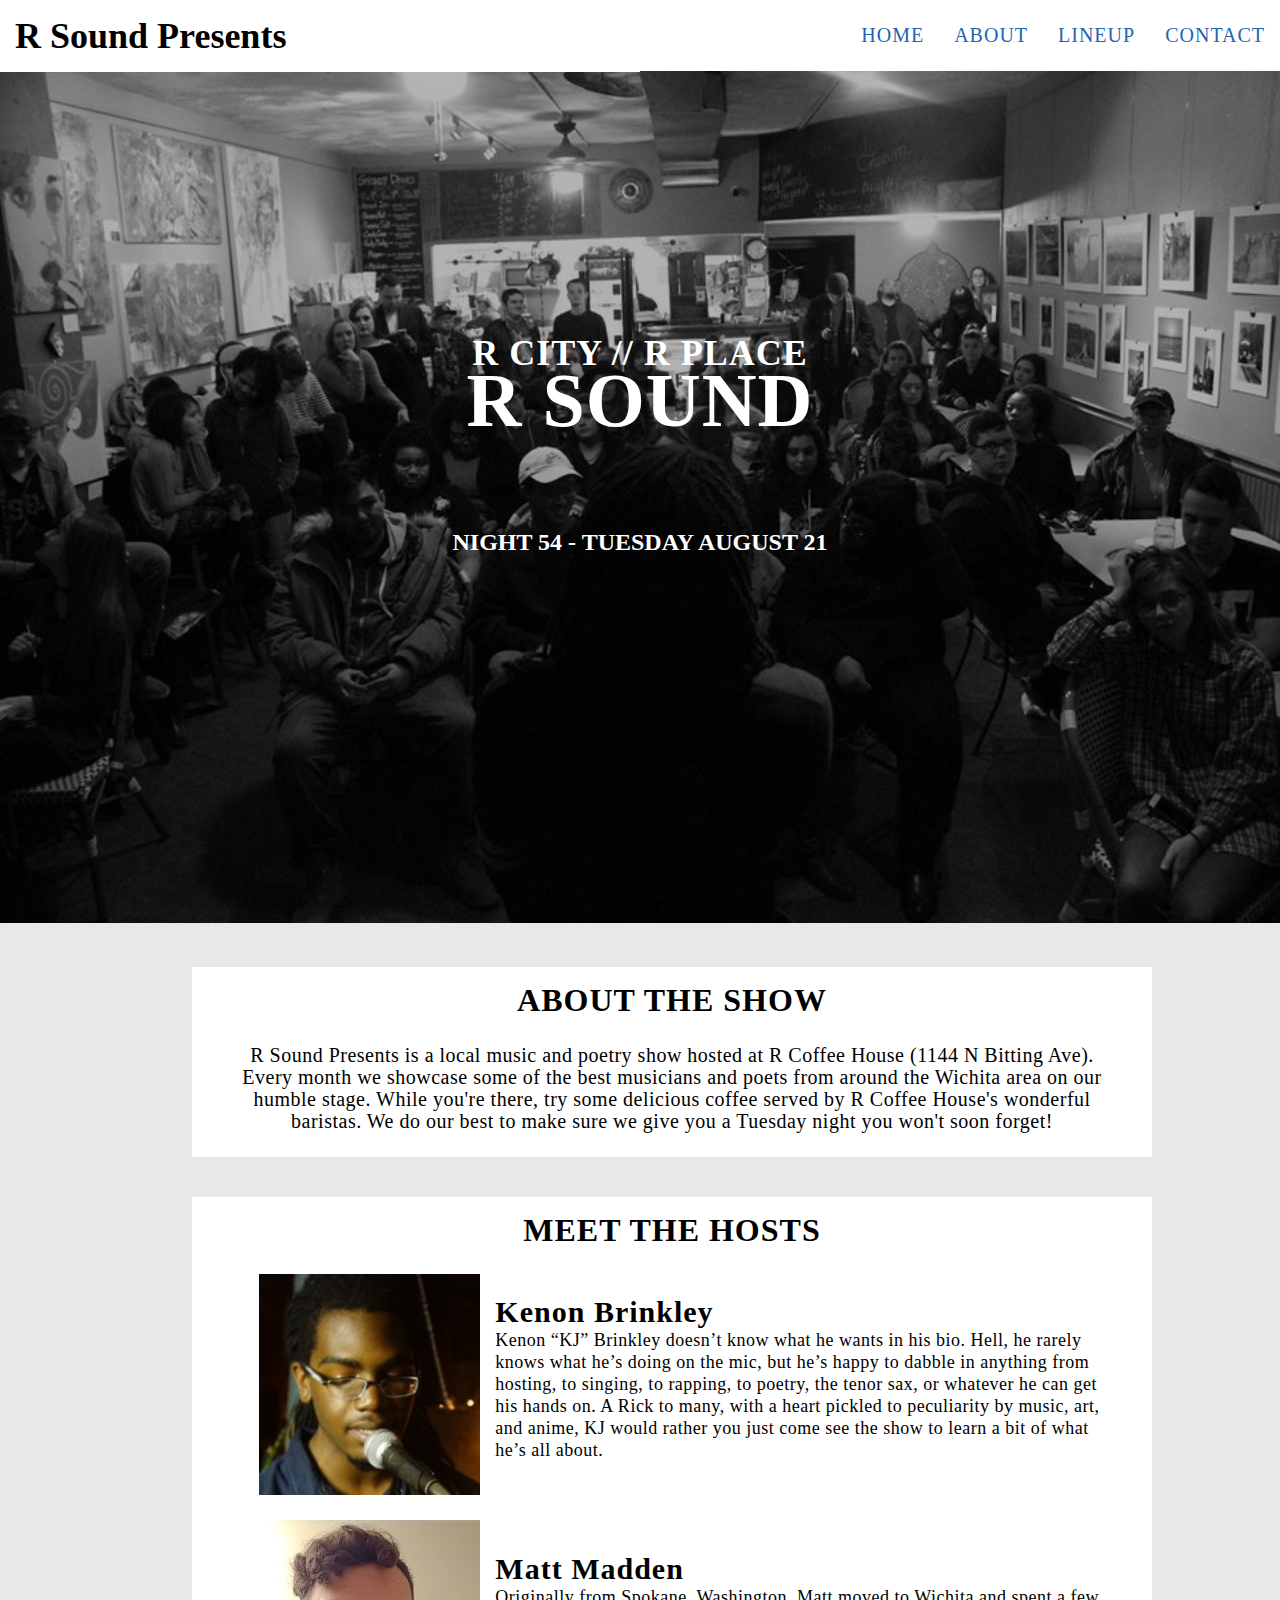
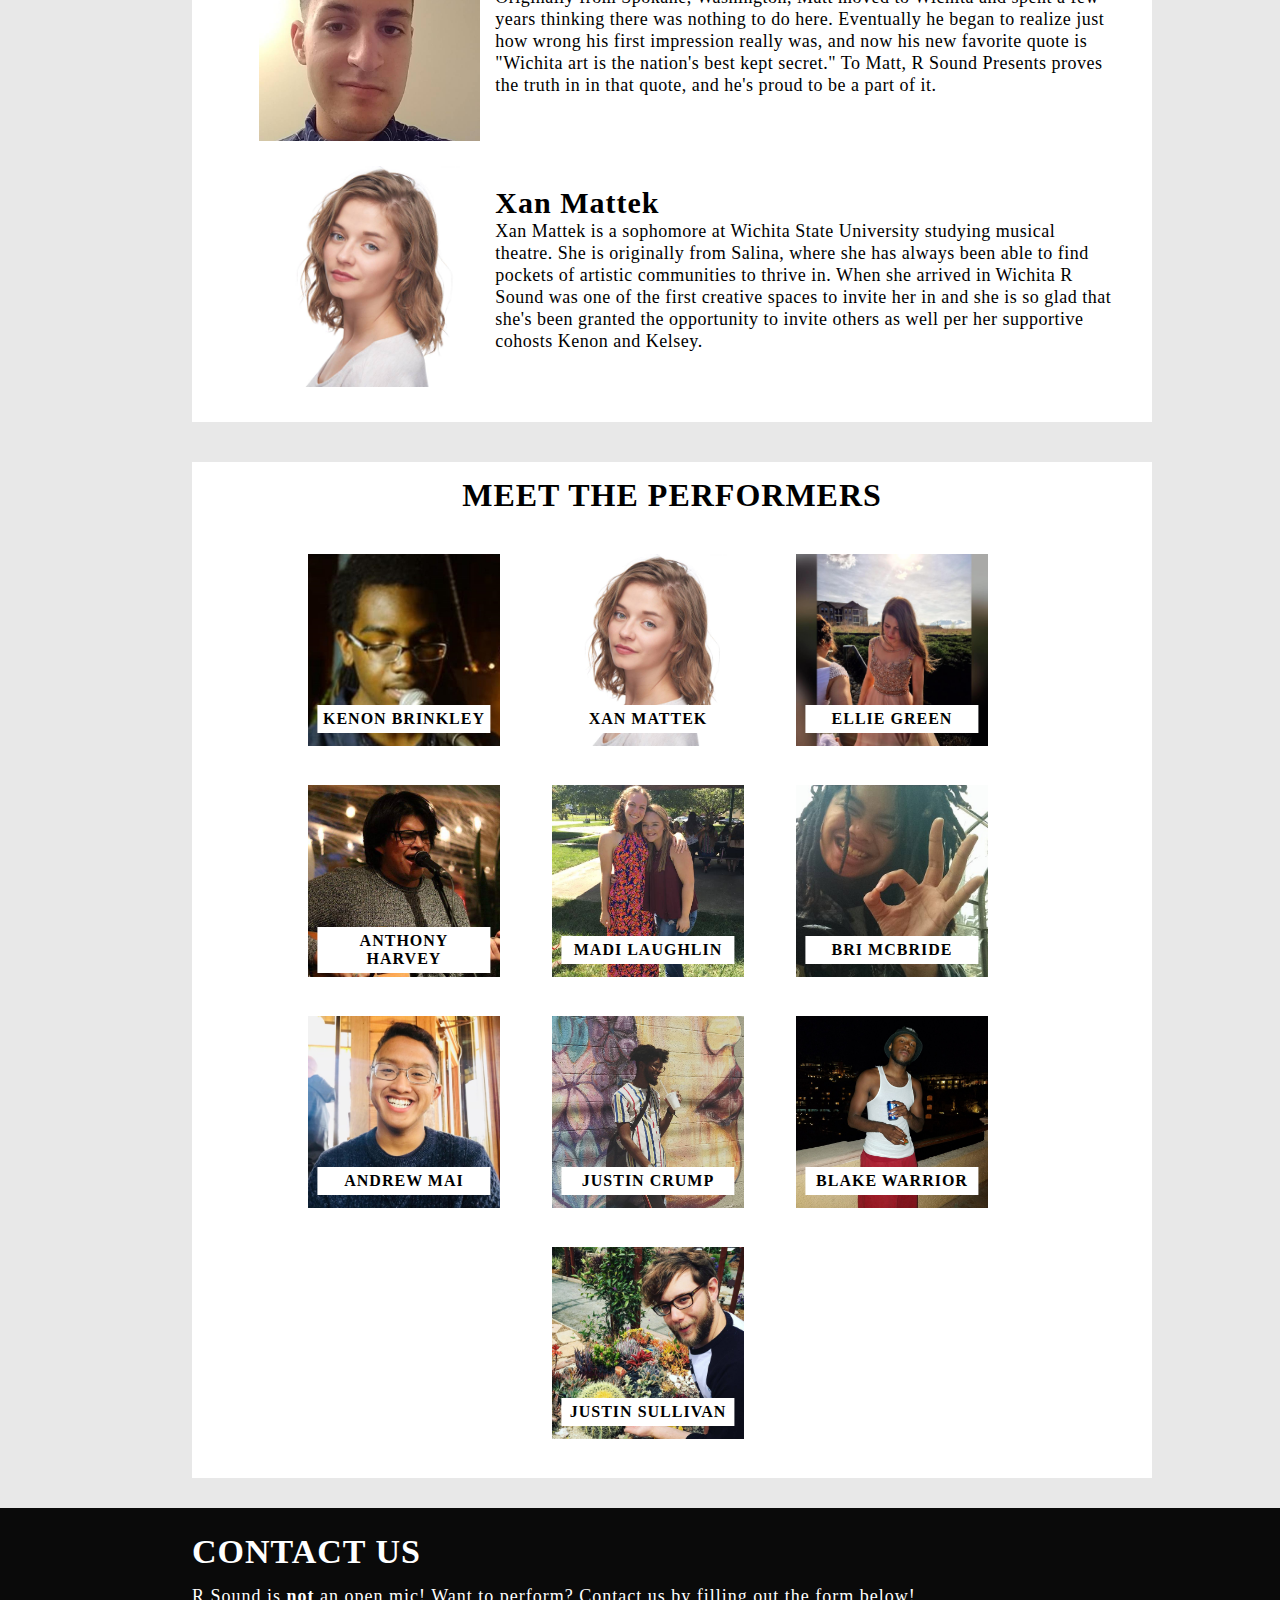
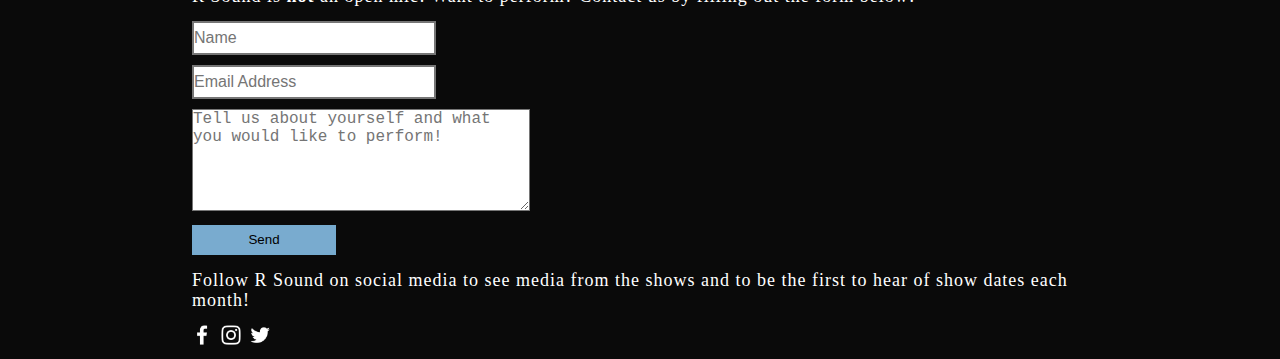
<file: index.html>
<!DOCTYPE html>
<!-- Version 52.1 -->

<html>
    <head>
        <meta charset="UTF-8">
        <title>R Sound Presents</title>
        <link rel="stylesheet" href="css/index.css">
        <script src="js/smooth-scroll.js"></script>
        <script>
            var smoothScroll = new SmoothScroll('a[href*="#"]');
        </script>
        <script src="js/index.js"></script>
    </head>

    <body>
    <div id="body-wrapper">
        <div id="scroll-follow-container">
            <div id="site-header-container">
                <h1 id="site-header">R Sound Presents</h1>
            </div>
            <div id="site-nav-container">
                <ul id="navigation">
                    <a href="#" class="nav-link"><p class="nav-button">HOME</h2></a>
                    <a href="#about" class="nav-link"><p class="nav-button">ABOUT</h2></a>
                    <a href="#performers" class="nav-link"><p class="nav-button">LINEUP</h2></a>
                    <a href="#contact" class="nav-link"><p class="nav-button">CONTACT</h2></a>
                </ul>
            </div>
        </div>
        <!-- TODO make navbar shrink on scrolldown -->
        <div id="landing-image-container">
            <img src="res/landing.jpg" id="landing-image"></img>
            <h1 id="image-header" class="landing-text"><span id="header-preface">R CITY // R PLACE</span><br/>R SOUND</h1>
            <h2 id="image-subheading" class="landing-text">NIGHT 54 - TUESDAY AUGUST 21</h2>
        </div>

        <div id="about-container">
            <a class="anchor" id="about"></a>
            <h1 class="section-title">ABOUT THE SHOW</h1>
            <p id="about-desc">R Sound Presents is a local music and poetry show hosted at
                R Coffee House (1144 N Bitting Ave). Every month we showcase some of the best musicians and poets from around
                the Wichita area on our humble stage. While you're there, try some delicious coffee served by R Coffee House's
                wonderful baristas. We do our best to make sure we give you a Tuesday night you won't soon forget!</p>
        </div>

        <div id="hosts-container">
            <h1 class="section-title">MEET THE HOSTS</h1>
            <div class="host-container">
                <img src="res/kenon.jpg" class="host-img">
                <div class="host-textholder">
                    <h1 class="host-header">Kenon Brinkley</h1>
                    <p class="host-desc">Kenon “KJ” Brinkley doesn’t know what he wants in his bio. Hell, he rarely knows what he’s
                        doing on the mic, but he’s happy to dabble in anything from hosting, to singing, to rapping, to poetry, the
                        tenor sax, or whatever he can get his hands on. A Rick to many, with a heart pickled to peculiarity by music,
                        art, and anime, KJ would rather you just come see the show to learn a bit of what he’s all about.</p>
                </div>
            </div>
            <div class="host-container">
                <img src="res/matt.jpg" class="host-img">
                <div class="host-textholder">
                    <h1 class="host-header">Matt Madden</h1>
                    <p class="host-desc">Originally from Spokane, Washington, Matt moved to Wichita and spent a few years thinking there was
                        nothing to do here. Eventually he began to realize just how wrong his first impression really was, and now his new
                        favorite quote is "Wichita art is the nation's best kept secret." To Matt, R Sound Presents proves the truth in
                        in that quote, and he's proud to be a part of it. </p>
                </div>
            </div>
            <div class="host-container">
                <img src="res/xan.jpg" class="host-img">
                <div class="host-textholder">
                    <h1 class="host-header">Xan Mattek</h1>
                    <p class="host-desc">Xan Mattek is a sophomore at Wichita State University studying musical theatre. She is originally
                        from Salina, where she has always been able to find pockets of artistic communities to
                        thrive in. When she arrived in Wichita R Sound was one of the first creative spaces to invite her in and she is so
                        glad that she's been granted the opportunity to invite others as well per her supportive cohosts Kenon and Kelsey.</p>
                    </div>
                </div>
        </div>

        <div id="performers-container">
            <a class="anchor" id="performers"></a>
            <h1 class="section-title">MEET THE PERFORMERS</h1>
            <div class="perf-container">
                <img src="res/kenon.jpg" class="perf-img">
                <div class="hovered-stuff">
                    <img src="overlay.png" class="perf-overlay">
                    <div class="perf-social-container">
                        <a href="https://www.facebook.com/kenon.brinkley"><img class="social-icon" src="res/sm/facebook.png"></a>
                        <a href="https://twitter.com/kj_brinkley?lang=en"><img class="social-icon" src="res/sm/twitter.png"></a>
                    </div>
                </div>
                <h1 class="perf-title">KENON BRINKLEY</h1>
            </div>
            <div class="perf-container">
                <img src="res/xan.jpg" class="perf-img">
                <div class="hovered-stuff">
                    <img src="overlay.png" class="perf-overlay">
                    <div class="perf-social-container">
                        <a href="https://www.facebook.com/xandramattek12"><img class="social-icon" src="res/sm/facebook.png"></a>
                        <a href="https://www.instagram.com/xandramattek/"><img class="social-icon" src="res/sm/instagram.png"></a>
                        <a href="https://twitter.com/xanmattek?lang=en"><img class="social-icon" src="res/sm/twitter.png"></a>
                    </div>
                </div>
                <h1 class="perf-title">XAN MATTEK</h1>
            </div>
            <div class="perf-container">
                <img src="res/elliegreen.jpg" class="perf-img">
                <div class="hovered-stuff">
                    <img src="overlay.png" class="perf-overlay">
                    <div class="perf-social-container">
                        <a href="https://www.facebook.com/ellie.green.547"><img class="social-icon" src="res/sm/facebook.png"></a>
                        <a href="https://www.instagram.com/elliegreenmusic/"><img class="social-icon" src="res/sm/instagram.png"></a>
                    </div>
                </div>
                <h1 class="perf-title">ELLIE GREEN</h1>
            </div>
            <div class="perf-container">
                <img src="res/anthony.jpg" class="perf-img">
                <div class="hovered-stuff">
                    <img src="overlay.png" class="perf-overlay">
                    <div class="perf-social-container">
                        <a href="https://www.facebook.com/anthony.harvey.9883"><img class="social-icon" src="res/sm/facebook.png"></a>
                    </div>
                </div>
                <h1 class="perf-title">ANTHONY HARVEY</h1>
            </div>
            <div class="perf-container">
                <img src="res/madi.jpg" class="perf-img">
                <div class="hovered-stuff">
                    <img src="overlay.png" class="perf-overlay">
                    <div class="perf-social-container">
                        <a href="https://www.facebook.com/madi.l.laughlin"><img class="social-icon" src="res/sm/facebook.png"></a>
                        <a href="https://twitter.com/madilivestrong?lang=en"><img class="social-icon" src="res/sm/twitter.png"></a>
                    </div>
                </div>
                <h1 class="perf-title">MADI LAUGHLIN</h1>
            </div>
            <div class="perf-container">
                <img src="res/bri.jpg" class="perf-img">
                <div class="hovered-stuff">
                    <img src="overlay.png" class="perf-overlay">
                    <div class="perf-social-container">
                        <a href="https://www.facebook.com/YOUVEGOUDABRIEKIDDINGME"><img class="social-icon" src="res/sm/facebook.png"></a>
                    </div>
                </div>
                <h1 class="perf-title">BRI MCBRIDE</h1>
            </div>
            <div class="perf-container">
                <img src="res/andrew.jpg" class="perf-img">
                <div class="hovered-stuff">
                    <img src="overlay.png" class="perf-overlay">
                    <div class="perf-social-container">
                        <a href="https://www.facebook.com/andrew.mai.14"><img class="social-icon" src="res/sm/facebook.png"></a>
                        <a href="https://twitter.com/maiandrewmai"><img class="social-icon" src="res/sm/twitter.png"></a>
                    </div>
                </div>
                <h1 class="perf-title">ANDREW MAI</h1>
            </div>
            <div class="perf-container">
                <img src="res/jcrump.jpg" class="perf-img">
                <div class="hovered-stuff">
                    <img src="overlay.png" class="perf-overlay">
                    <div class="perf-social-container">
                        <a href="https://www.facebook.com/Justindcrump"><img class="social-icon" src="res/sm/facebook.png"></a>
                    </div>
                </div>
                <h1 class="perf-title">JUSTIN CRUMP</h1>
            </div>
            <div class="perf-container">
                <img src="res/blake.jpg" class="perf-img">
                <div class="hovered-stuff">
                    <img src="overlay.png" class="perf-overlay">
                    <div class="perf-social-container">
                        <a href="https://www.facebook.com/blakewarrior31"><img class="social-icon" src="res/sm/facebook.png"></a>
                        <a href="https://soundcloud.com/blakewarrior/"><img class="social-icon" src="res/sm/soundcloud.png"></a>
                    </div>
                </div>
                <h1 class="perf-title">BLAKE WARRIOR</h1>
            </div>
            <div class="perf-container">
                <img src="res/sully.jpg" class="perf-img">
                <div class="hovered-stuff">
                    <img src="overlay.png" class="perf-overlay">
                    <div class="perf-social-container">
                        <a href="https://www.facebook.com/red.blaster.shindig"><img class="social-icon" src="res/sm/facebook.png"></a>
                    </div>
                </div>
                <h1 class="perf-title">JUSTIN SULLIVAN</h1>
            </div>
            <!-- <p class="about-desc" style="font-size: 24px; margin: 10px 0px;">There's still room for more performers! Want to be added to the list? Contact us using
                the form below!</p> -->
            <!-- <div class="perf-container">
                <img src="res/dibesh.jpg" class="perf-img">
                <div class="hovered-stuff">
                    <img src="overlay.png" class="perf-overlay">
                    <div class="perf-social-container">
                        <a href="https://www.facebook.com/me.dibesh"><img class="social-icon" src="res/sm/facebook.png"></a>
                        <a href="https://www.youtube.com/channel/UCAE392C3hYv6oLIkkjsaUWw"><img class="social-icon" src="res/sm/youtube.png"></a>
                        <a href="https://soundcloud.com/user-350893459"><img class="social-icon" src="res/sm/soundcloud.png"></a>
                    </div>
                </div>
                <h1 class="perf-title">ARTHUR GUNN</h1>
            </div>
            <div class="perf-container">
                <img src="res/sadie.jpg" class="perf-img">
                <div class="hovered-stuff">
                    <img src="overlay.png" class="perf-overlay">
                    <div class="perf-social-container">
                      <a href="https://www.facebook.com/sadie.scarlett.56"><img class="social-icon" src="res/sm/facebook.png"></a>
                      <a href="https://soundcloud.com/sadie-scarlett"><img class="social-icon" src="res/sm/soundcloud.png"></a>
                    </div>
                </div>
                <h1 class="perf-title">SADIE SCARLETT</h1>
            </div>
            <div class="perf-container">
                <img src="res/kenon.jpg" class="perf-img">
                <div class="hovered-stuff">
                    <img src="overlay.png" class="perf-overlay">
                    <div class="perf-social-container">
                        <a href="https://www.facebook.com/kenon.brinkley"><img class="social-icon" src="res/sm/facebook.png"></a>
                        <a href="https://twitter.com/kj_brinkley?lang=en"><img class="social-icon" src="res/sm/twitter.png"></a>
                    </div>
                </div>
                <h1 class="perf-title">KENON BRINKLEY</h1>
            </div>
            <div class="perf-container">
                <img src="res/josue.jpg" class="perf-img">
                <div class="hovered-stuff">
                    <img src="overlay.png" class="perf-overlay">
                    <div class="perf-social-container">
                        <a href="https://www.facebook.com/SweyStrada"><img class="social-icon" src="res/sm/facebook.png"></a>
                        <a href="https://soundcloud.com/josue-estrada-709443925"><img class="social-icon" src="res/sm/soundcloud.png"></a>
                        <a href="https://twitter.com/sueystrada"><img class="social-icon" src="res/sm/twitter.png"></a>
                    </div>
                </div>
                <h1 class="perf-title">JOSU&Eacute; ESTRADA</h1>
            </div>
            <div class="perf-container">
                <img src="res/lacy.jpg" class="perf-img">
                <div class="hovered-stuff">
                    <img src="overlay.png" class="perf-overlay">
                    <div class="perf-social-container">
                        <a href="https://www.facebook.com/lacystmp"><img class="social-icon" src="res/sm/facebook.png"></a>
                        <a href="https://twitter.com/stumpett"><img class="social-icon" src="res/sm/twitter.png"></a>
                    </div>
                </div>
                <h1 class="perf-title">LACY STUMP</h1>
            </div>
            <div class="perf-container">
                <img src="res/shayla.jpg" class="perf-img">
                <div class="hovered-stuff">
                    <img src="overlay.png" class="perf-overlay">
                    <div class="perf-social-container">
                        <a href="https://twitter.com/___LoveLe"><img class="social-icon" src="res/sm/twitter.png"></a>
                    </div>
                </div>
                <h1 class="perf-title">SHAYLA NGOLE</h1>
            </div>
            <div class="perf-container">
                <img src="res/davi.jpg" class="perf-img">
                <div class="hovered-stuff">
                    <img src="overlay.png" class="perf-overlay">
                    <div class="perf-social-container">
                        <a href="https://www.facebook.com/davimusicofficial/"><img class="social-icon" src="res/sm/facebook.png"></a>
                        <a href="https://www.instagram.com/davimusicofficial/"><img class="social-icon" src="res/sm/instagram.png"></a>
                        <a href="https://twitter.com/micayladavi"><img class="social-icon" src="res/sm/twitter.png"></a>
                    </div>
                </div>
                <h1 class="perf-title">DAVI</h1>
            </div>
            <div class="perf-container">
                <img src="res/marrice.jpg" class="perf-img">
                <div class="hovered-stuff">
                    <img src="overlay.png" class="perf-overlay">
                    <div class="perf-social-container">
                        <a href="https://www.facebook.com/maleescookies"><img class="social-icon" src="res/sm/facebook.png"></a>
                        <a href="https://www.instagram.com/marriceanthony/"><img class="social-icon" src="res/sm/instagram.png"></a>
                        <a href="https://twitter.com/marriceanthony"><img class="social-icon" src="res/sm/twitter.png"></a>
                        <a href="https://soundcloud.com/marriceanthony"><img class="social-icon" src="res/sm/soundcloud.png"></a>
                        <a href="http://marriceanthony.net/"><img class="social-icon" src="res/sm/link.png"></a>
                    </div>
                </div>
                <h1 class="perf-title">MARRICE ANTHONY</h1>
            </div>
            <div class="perf-container">
                <img src="res/emily.jpg" class="perf-img">
                <div class="hovered-stuff">
                    <img src="overlay.png" class="perf-overlay">
                    <div class="perf-social-container">
                        <a href="https://www.instagram.com/emily_evans98/"><img class="social-icon" src="res/sm/instagram.png"></a>
                    </div>
                </div>
                <h1 class="perf-title">EMILY EVANS</h1>
            </div>
            <div class="perf-container">
                <img src="res/xan.jpg" class="perf-img">
                <div class="hovered-stuff">
                    <img src="overlay.png" class="perf-overlay">
                    <div class="perf-social-container">
                        <a href="https://www.facebook.com/xandramattek12"><img class="social-icon" src="res/sm/facebook.png"></a>
                        <a href="https://www.instagram.com/xandramattek/"><img class="social-icon" src="res/sm/instagram.png"></a>
                        <a href="https://twitter.com/xanmattek?lang=en"><img class="social-icon" src="res/sm/twitter.png"></a>
                    </div>
                </div>
                <h1 class="perf-title">XAN MATTEK</h1>
            </div>
            <div class="perf-container">
                <img src="res/joey.jpg" class="perf-img">
                <div class="hovered-stuff">
                    <img src="overlay.png" class="perf-overlay">
                    <div class="perf-social-container">
                        <a href="https://www.instagram.com/joejoehagen/"><img class="social-icon" src="res/sm/instagram.png"></a>
                        <a href="https://soundcloud.com/dough-joe"><img class="social-icon" src="res/sm/soundcloud.png"></a>
                    </div>
                </div>
                <h1 class="perf-title">JOE HAGEN</h1>
            </div>
            <div class="perf-container">
                <img src="res/jacy.jpg" class="perf-img">
                <div class="hovered-stuff">
                    <img src="overlay.png" class="perf-overlay">
                    <div class="perf-social-container">
                        <a href="https://www.facebook.com/jacygibbsmusic"><img class="social-icon" src="res/sm/facebook.png"></a>
                        <a href="https://www.instagram.com/jacygibbs/"><img class="social-icon" src="res/sm/instagram.png"></a>
                        <a href="https://twitter.com/jacygibbs"><img class="social-icon" src="res/sm/twitter.png"></a>

                    </div>
                </div>
                <h1 class="perf-title">JACY GIBBS</h1>
            </div>
            <div class="perf-container">
                <img src="res/sage.jpg" class="perf-img">
                <div class="hovered-stuff">
                    <img src="overlay.png" class="perf-overlay">
                    <div class="perf-social-container">
                        <a href="https://www.facebook.com/sage.judd?ref=br_rs"><img class="social-icon" src="res/sm/facebook.png"></a>
                        <a href="https://soundcloud.com/sage_judd"><img class="social-icon" src="res/sm/soundcloud.png"></a>
                    </div>
                </div>
                <h1 class="perf-title">SAGE JUDD</h1>
            </div> -->
        </div>

        <div id="contact-container">
            <a class="anchor" id="contact"></a>
            <h1 class="section-title contact-header">CONTACT US</h1>
            <p class="contact-desc">R Sound is <b>not</b> an open mic! Want to perform? Contact us by filling out the form below!</p>
            <form id="contact-form" method="POST" action="https://formspree.io/rsoundpresents@gmail.com">
                <input class="inputfield" id="namebox" name="name" placeholder="Name" type="text">
                <input class="inputfield" id="emailbox" name="email" placeholder="Email Address" type="email">
                <textarea id="messagebox" name="message" placeholder="Tell us about yourself and what you would like to perform!"></textarea>
                <button type="submit">Send</button>
            </form>
            <p class="contact-desc">Follow R Sound on social media to see media from the shows and to be the first to hear of show dates each month!</p>
            <div class="social-icon-container">
                <a href="https://www.facebook.com/RSOUNDPRESENTS/"><img class="social-icon" src="res/sm/facebook.png"></a>
                <a href="https://www.instagram.com/rsoundpresents/"><img class="social-icon" src="res/sm/instagram.png"></a>
                <a href="https://twitter.com/rsoundpresents"><img class="social-icon" src="res/sm/twitter.png"></a>
            </div>
        </div>

    </div>
    </body>
</html>
</file>
<file: css/index.css>
* {

    margin: 0px;
    padding: 0px;
}

body{

    background-color: #ffffff;
    width: 100%;
}

#body-wrapper{

  width: 100%;
  background: #e8e8e8;
  overflow-x: hidden;
}

/*
    Potential code cleaning that we might want to do:
    site-header-container and site-nav-container in a class since they
    have similar properties

    same with site-header and nav-button
*/

.anchor{

    position: relative;
    display: block;
    visibility: hidden;
    top: -90px;
}

#scroll-follow-container{

    position: fixed;
    top: 0;
    z-index: 4;
    width: 100%;
}

#site-header-container{

    background-color: #ffffff;
    width: 100%;
    text-align: center;
}

#site-header{

    padding: 10px 0px;

    transition-duration: 0.2s;
}

#site-nav-container{

    background-color: #ffffff;
    width: 100%;
}

#navigation{

    text-align: center;
    width: 100%;
}

.nav-button{

    padding: 10px 10px;
    font-size: 14px;
    display: inline-block;

    transition-duration: 0.2s;
}

.nav-link{

    text-decoration: none;
    color: #2165ae;
    letter-spacing: 1px;
}

#landing-image-container{

    margin-top: 93px;

    text-align: center;
    position: relative;
}

#landing-image{

    width: 100%;
}

.landing-text{

    color: #ffffff;

    display: block;
    position: absolute;

    width: 70%;
    left: 50%;
    transform: translate(-50%, -50%);
}

/* Be careful with the absolute positioning here */
#image-header{

    font-size: 36px;
    letter-spacing: 1px;
    line-height: 0.8;

    top: 35%;
}

#header-preface{

    font-size: 16px;
}

#image-subheading{

    font-size: 14px;
    letter-spacing: 0px;

    top: 55%;
}

#about-container{

    margin-top: 15px;
    background-color: #ffffff;
    text-align: center;
}

.section-title{

    font-size: 26px;
    letter-spacing: 1px;
    padding: 15px 0px;
}

#about-desc{

    font-size: 18px;
    letter-spacing: 0.5px;
    line-height: 22px;
    display: block;
    position: relative;
    width: 90%;
    left: 5%;
    padding-bottom: 15px;
}

#hosts-container{

    margin-top: 15px;
    background-color: #ffffff;
    text-align: center;
}

.host-container{

    text-align: center;
}

.host-img{

    display: block;
    width: 40%;
    margin: auto;
}

.host-header{

    font-size: 24px;
    letter-spacing: 1px;
    display: block;
    padding: 10px 0px;
}

.host-desc{

    font-size: 16px;
    letter-spacing: 0.5px;
    line-height: 22px;
    display: block;
    position: relative;
    width: 90%;
    left: 5%;
    padding-bottom: 15px;
}

#performers-container{

    margin-top: 15px;
    background-color: #ffffff;
    text-align: center;
    padding-bottom: 10px;
}

.perf-container{

    position: relative;
    width: 70%;
    left: 15%;
    text-align: center;
    padding-bottom: 10px;
}

.perf-img{

    width: 100%;
}

.perf-overlay{

    width: 100%;
    position: absolute;
    top: 0%;
    left: 0%;
    z-index: 2; /* on hover won't work if you don't add this */
}

.perf-overlay:hover{

    opacity: 1;
}

.perf-title{

    font-size: 18px;
    letter-spacing: 1px;

    display: block;
    background-color: #ffffff;
    color: #000000;

    display: block;
    position: absolute;

    padding: 5px;
    width: 85%;
    left: 50%;
    top: 80%;
    transform: translate(-50%, -50%);

    z-index: 3;
}

.perf-social-container{

    display: block;
    position: absolute;
    transform: translate(-50%, -50%);
    top: 55%;
    left: 50%;
    width: 50%;

    z-index: 4;
}

.hovered-stuff{

    opacity: 0;
    transition-duration: 0.7s;
}

.hovered-stuff:hover{

    opacity: 1;
}

#contact-container{

    background-color: #0a0a0a;
    padding: 10px 0px;
}

.contact-header{

    font-size: 28px;
    color: #ffffff;
    position: relative;
    left: 15%;
    padding-bottom: 0px;
}

.contact-desc{

    font-size: 16px;
    color: #ffffff;
    position: relative;
    left: 15%;
    width: 70%;
    letter-spacing: 1px;
    line-height: 20px;
    margin: 10px 0px;
}

.social-icon-container{

    position: relative;
    left: 15%;
    width: 70%;
}

.social-icon{

    width: 20px;
    height: 20px;
    margin-right: 10px;
}

#site-header.smaller{

    padding: 5px 0px;
}

#site-header.larger{

    padding: 10px 0px;
}

.nav-button.smaller{

    padding: 5px 10px;
}

.nav-button.larger{

    padding: 10px 10px;
}

form{

    position: relative;
    width: 75%;
    left: 15%;
}

input{

    position: relative;
    width: 90%;
    height: 30px;
    background-color: #ffffff;
    border-style: solid;
    margin: 5px 0px;
}

input:first-of-type{

    margin-top: 0px;
}

textarea{

    position: relative;
    width: 90%;
    height: 60px;
    background-color: #ffffff;
    border-style: solid;
    margin-top: 5px;
}

button{

    margin-top: 10px;
    width: 40%;
    height: 30px;
    background-color: #79abcf;
    border-color: #76abcf;
    color: #000000;
    border-style: solid;
    transition-duration: 0.3s;
}

button:hover{

    background-color: #4a7593;
    border-color: #4a7593;
}

#messagebox{

    height: 60px;
}

@media only screen and (min-width: 321px){

    .nav-button{

        font-size: 16px;
    }

    .perf-title{

        font-size: 20px;
    }

    .social-icon{

        width: 25px;
        height: 25px;
    }
}

@media only screen and (min-width: 768px){

    #site-header-container{

        width: 50%;
        position: relative;
        float: left;
        text-align: left;
    }

    #site-header{

        font-size: 36px;
        margin-left: 15px;
    }

    #site-nav-container{

        width: 50%;
        position: relative;
        float: right;
    }

    #navigation{

        text-align: right;
        margin-right: 15px;
    }

    .nav-button{

        font-size: 20px;
        margin: 9px 5px;
    }

    .nav-button.larger{

        padding: 15px 10px;
    }

    #site-header.larger{

        padding: 15px 0px;
    }

    .nav-button.smaller{

        padding: 5px 10px;
    }

    #site-header.smaller{

        padding: 5px 0px;
    }

    #landing-image-container{

        margin-top: 70px;
    }

    #image-header{

        font-size: 76px;
    }

    #header-preface{

        font-size: 36px;
    }

    #image-subheading{

        font-size: 24px
    }

    #about-container{

        position: relative;
        width: 86%;
        left: 7%;
        margin-top: 30px;
        padding-bottom: 10px;
    }

    .section-title{

        font-size: 32px;
        margin-bottom: 10px;
    }

    #about-desc{

        font-size: 20px;
    }

    #hosts-container{

        position: relative;
        width: 86%;
        left: 7%;
        margin-top: 30px;
        padding-bottom: 10px;
    }

    .host-container{

        text-align: left;
        margin-bottom: 25px;
        position: relative;
        overflow: hidden;
    }

    .host-img{

        width: 23%;
        float: left;
        margin-left: 7%;
        margin-right: 3%;
    }

    .host-textholder{

        position: absolute;
        width: 72%;
        right: 0;
        top: 50%;
        transform: translate(0%, -50%);
    }

    .host-header{

        position: relative;
        left: 5%;
        font-size: 30px;
        padding: 0px 0px;
    }

    .host-desc{

        font-size: 18px;
    }

    #performers-container{

        position: relative;
        width: 86%;
        left: 7%;
        padding-bottom: 15px;
        margin-bottom: 25px;
        margin-top: 30px;
    }

    .perf-container{

        width: 35%;
        left: 0%;
        margin-bottom: 10px;
        margin-top: 15px;
        margin-right: 30px;
        display: inline-block;
    }

    .perf-title{

        width: 85%;
        font-size: 22px;
    }

    .social-icon{

        width: 30px;
        height: 30px;
        margin-right: 15px;
    }

    .perf-overlay{

        width: 100%;
    }

    #contact-container{

        margin-top: 30px;
    }

    .section-title.contact-header{

        font-size: 34px;
    }

    .contact-desc{

        font-size: 18px;
        margin: 15px 0px;
    }

    input{

        width: 50%;
        font-size: 14px;
    }

    #messagebox{

        width: 60%;
        margin-right: 40%;
        font-size: 16px;
        height: 80px;
    }

    button{

        width: 25%;
    }
}

@media only screen and (min-width: 1200px){

    #about-container{

        width: 75%;
        left: 15%;
        margin-top: 40px;
    }

    #hosts-container{

        width: 75%;
        left: 15%;
        margin-top: 40px;
    }

    #performers-container{

        width: 75%;
        left: 15%;
        margin-top: 40px;
    }

    .perf-container{

        width: 20%;
        margin-right: 5%;
    }

    .perf-title{

        font-size: 16px;
    }

    .social-icon{

        width: 20px;
        height: 20px;
        margin-right: 5px;
    }

    input{

        width: 25%;
        margin-right: 75%;
        font-size: 16px;
    }

    #messagebox{

        width: 35%;
        margin-right: 65%;
        height: 100px;
        font-size: 16px;
    }

    button{

        width: 15%;
    }
}

@media only screen and (min-width: 1400px){

    .host-header{

        font-size: 36px;
    }

    .host-desc{

        font-size: 24px;
    }

    .social-icon{

        width: 25px;
        height: 25px;
        margin-right: 10px;
    }
}
</file>
